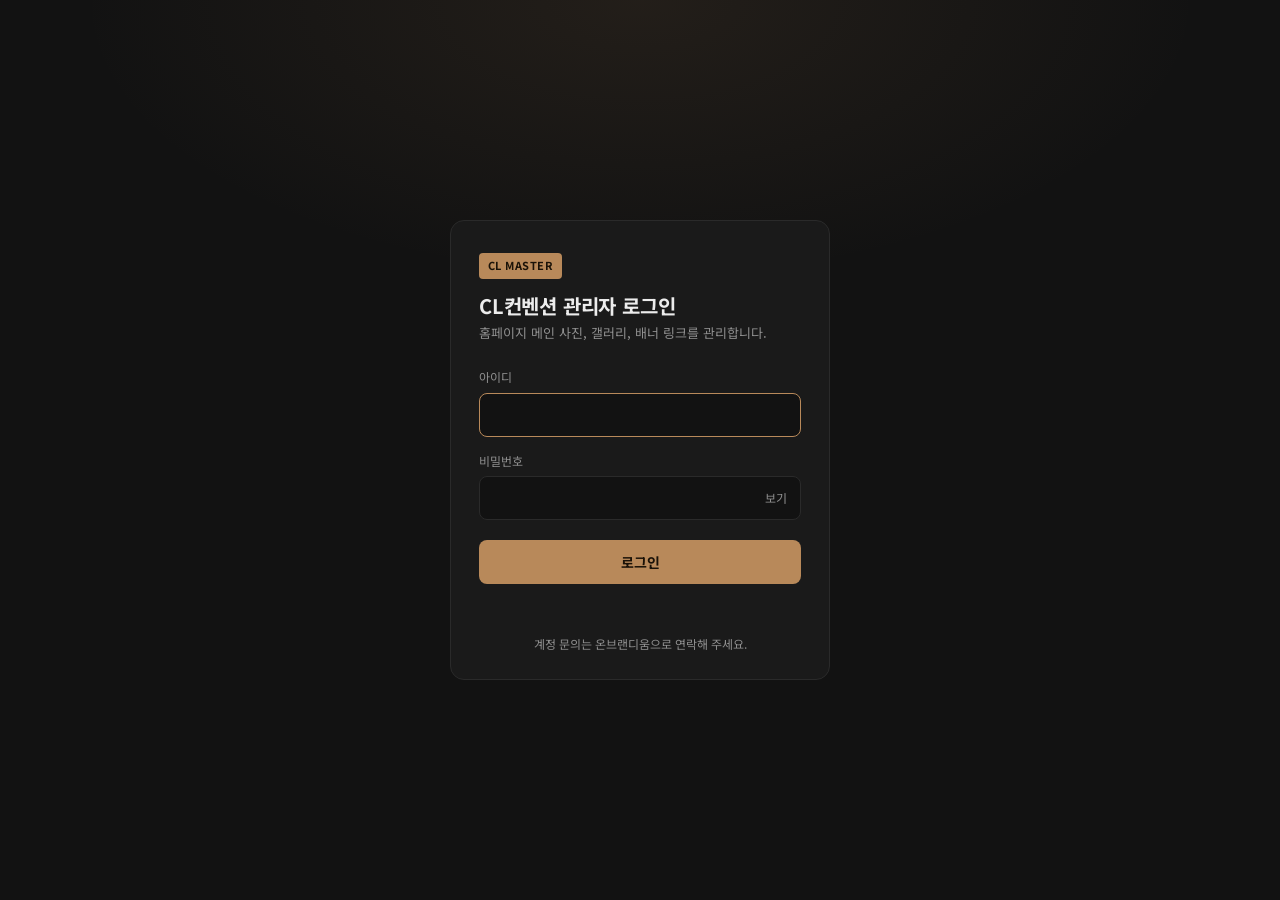
<file: public/assets/aistudio/2026.11.27_CL_______v1_00036a1d.html>
<!DOCTYPE html>
<html lang="ko">
<head>
<meta charset="UTF-8">
<meta name="viewport" content="width=device-width, initial-scale=1">
<meta name="robots" content="noindex, nofollow">
<title>CL컨벤션 관리자</title>
<link rel="preconnect" href="https://fonts.googleapis.com">
<link href="https://fonts.googleapis.com/css2?family=Noto+Sans+KR:wght@400;500;700&display=swap" rel="stylesheet">
<style>
/* VOICE: 드마리스 관리자와 같은 어두운 업무 화면, 군더더기 없이 또렷하게
   IDEA: 숯빛 작업대 위에 금빛 포인트, 지금 볼 것만 밝게 떠오르는 화면
   PICTURE: 로그인 카드, 로그인 뒤에는 요약 숫자와 앨범 표
   COLOUR and TYPE: 숯빛 #121212 / 패널 #1a1a1a, 금빛 #b8895a 포인트, 경고 빨강, 맑은 고딕 13~14px 본문
   LAYOUT: 위쪽 머리줄 + 왼쪽 메뉴 + 본문, 760px 아래에서는 메뉴가 위로 */
:root{--bg:#121212;--panel:#1a1a1a;--panel2:#202020;--line:#2a2a2a;--ink:#ececec;--sub:#8f8f8f;
--gold:#b8895a;--gold2:#d6a877;--goldbg:rgba(184,137,90,.12);--err:#ff5a5a;--ok:#3fb27f;color-scheme:dark}
*{box-sizing:border-box;min-width:0}
body{margin:0;background:var(--bg);color:var(--ink);font:14px/1.6 "Malgun Gothic","맑은 고딕","Noto Sans KR","Apple SD Gothic Neo",system-ui,sans-serif;overflow-x:clip}
h1,h2{font-weight:700;margin:0;letter-spacing:-.01em;line-height:1.3}
button,input{font:inherit;color:inherit}
button{cursor:pointer}
:focus-visible{outline:2px solid var(--gold2);outline-offset:2px}
.hide{display:none!important}
.badge{display:inline-block;background:var(--gold);color:#1a1208;font-size:11px;font-weight:700;padding:4px 9px;border-radius:4px;letter-spacing:.04em}

/* 로그인 */
#login{min-height:100vh;display:grid;place-items:center;padding:24px;background:radial-gradient(800px 400px at 50% 0%,rgba(184,137,90,.10),transparent 70%),var(--bg)}
.lcard{width:min(380px,100%);background:var(--panel);border:1px solid var(--line);border-radius:14px;padding:32px 28px 26px}
.lcard h1{font-size:20px;margin:14px 0 4px}
.lcard .lead{color:var(--sub);margin:0 0 24px;font-size:13px}
label{display:block;font-size:12px;color:var(--sub);margin:0 0 6px}
.field{margin-bottom:14px;position:relative}
.field input{width:100%;height:44px;border:1px solid var(--line);border-radius:8px;padding:0 12px;background:var(--bg);font-size:16px}
.field input:focus{border-color:var(--gold);outline:none}
.eye{position:absolute;right:4px;bottom:4px;height:36px;padding:0 10px;border:0;background:none;color:var(--sub);font-size:12px}
.btn{height:44px;border:0;border-radius:8px;background:var(--gold);color:#1a1208;font-weight:700;width:100%;font-size:14px;margin-top:6px}
.btn:hover{background:var(--gold2)}
#loginErr{color:var(--err);font-size:13px;font-weight:500;min-height:20px;margin-top:12px;text-align:center}
.shake{animation:sh .35s}
@keyframes sh{20%,60%{transform:translateX(-5px)}40%,80%{transform:translateX(5px)}}
@media(prefers-reduced-motion:reduce){.shake{animation:none}}
.lnote{margin-top:18px;font-size:12px;color:var(--sub);text-align:center}

/* 관리자 화면 */
#app{min-height:100vh;display:grid;grid-template-rows:auto 1fr}
.head{display:flex;align-items:center;gap:12px;padding:14px 20px;background:var(--panel);border-bottom:1px solid var(--line);flex-wrap:wrap}
.head h1{font-size:17px;font-weight:500}
.head .sp{flex:1}
.hbtn{display:inline-flex;align-items:center;gap:6px;height:34px;padding:0 14px;border-radius:6px;font-size:13px;text-decoration:none;border:0;background:none;color:var(--sub)}
.hbtn:hover{color:var(--ink)}
.hbtn.solid{background:var(--panel2);color:var(--ink);border:1px solid var(--line);font-weight:700}
.body{display:grid;grid-template-columns:230px minmax(0,1fr)}
.side{background:var(--panel);border-right:1px solid var(--line);padding:22px 16px;display:flex;flex-direction:column;gap:4px}
.side .cap{font-size:11px;color:var(--sub);letter-spacing:.08em;margin:0 6px 12px}
.nav{display:flex;align-items:center;gap:10px;height:42px;padding:0 14px;border:0;border-radius:8px;background:none;color:#bdbdbd;text-align:left;font-size:13px;width:100%}
.nav svg{width:16px;height:16px;flex:none}
.nav:hover{background:var(--panel2);color:var(--ink)}
.nav.on{background:var(--gold);color:#1a1208;font-weight:700}
.side .grow{flex:1;min-height:20px}
.note{border:1px solid var(--line);border-radius:10px;padding:14px;font-size:12px;color:var(--sub);line-height:1.7}
.note b{display:block;color:var(--gold2);margin-bottom:4px}
.main{padding:28px clamp(16px,3vw,36px)}
.top{display:flex;justify-content:space-between;align-items:flex-end;gap:14px;flex-wrap:wrap;margin-bottom:22px}
.top h1{font-size:21px}
.top p{margin:4px 0 0;color:var(--sub);font-size:13px}
.pills{display:flex;gap:10px;flex-wrap:wrap}
.pill{border:1px solid var(--line);background:var(--panel);border-radius:8px;padding:9px 14px;font-size:13px;font-weight:700;white-space:nowrap}
.pill em{font-style:normal;color:var(--gold2)}
.pill em.warn{color:var(--err)}
.tiles{display:grid;grid-template-columns:repeat(auto-fit,minmax(220px,1fr));gap:12px;margin-bottom:22px}
.tile{display:flex;gap:14px;align-items:flex-start;text-align:left;border:1px solid var(--line);border-radius:12px;padding:18px;background:var(--panel)}
.tile:hover{border-color:var(--gold)}
.tile .ic{width:36px;height:36px;border-radius:8px;background:var(--goldbg);color:var(--gold2);display:grid;place-items:center;flex:none}
.tile strong{display:block;font-size:14px;margin-bottom:2px}
.tile span{font-size:12px;color:var(--sub);line-height:1.6}
.panel{background:var(--panel);border:1px solid var(--line);border-radius:12px;overflow:hidden}
.panel h2{font-size:14px;padding:16px 20px;border-bottom:1px solid var(--line)}
table{width:100%;border-collapse:collapse;font-size:13px}
th,td{padding:13px 20px;border-bottom:1px solid var(--line);text-align:left}
th{font-size:12px;color:var(--sub);font-weight:700;background:var(--panel2)}
td.n,th.n{text-align:right;white-space:nowrap}
td .id{color:var(--gold2);font-family:Consolas,monospace;font-size:12px}
tr:last-child td{border-bottom:0}
tbody tr:hover{background:var(--panel2)}
.tag{display:inline-block;font-size:11px;padding:2px 8px;border-radius:4px;border:1px solid var(--line);color:#cfcfcf;background:var(--panel2)}
.small{font-size:12px;color:var(--sub);padding:12px 20px;border-top:1px solid var(--line);margin:0}
.empty{background:var(--panel);border:1px dashed var(--line);border-radius:12px;padding:44px 20px;text-align:center;color:var(--sub)}
.empty h2{color:var(--ink);font-size:16px;margin-bottom:6px}

/* 갤러리 업로드 */
.gwrap{display:grid;grid-template-columns:minmax(320px,440px) minmax(0,1fr);gap:24px;align-items:start}
.card{background:var(--panel);border:1px solid var(--line);border-radius:12px;padding:22px}
.card h2{font-size:16px;display:flex;align-items:center;gap:8px}
.card h2 svg{color:var(--gold2)}
.card .desc{font-size:12px;color:var(--sub);margin:4px 0 18px}
.f{margin-bottom:14px}
.f .row{display:flex;justify-content:space-between;align-items:baseline}
.f .hint{font-size:11px;color:var(--gold2)}
.f select,.f input[type=text]{width:100%;height:42px;border:1px solid var(--line);border-radius:8px;padding:0 12px;background:var(--bg);font-size:14px;color:var(--ink)}
.f select:focus,.f input:focus{border-color:var(--gold);outline:none}
.drop{display:grid;place-items:center;text-align:center;gap:4px;border:1px dashed #3a3a3a;border-radius:10px;padding:22px 14px;cursor:pointer;background:var(--bg)}
.drop:hover,.drop.over{border-color:var(--gold);background:var(--goldbg)}
.drop svg{color:var(--gold2)}
.drop b{font-size:13px}
.drop small{font-size:11px;color:var(--sub)}
.ferr{color:var(--err);font-size:12px;min-height:18px;margin-top:6px}
.picks{display:grid;grid-template-columns:repeat(5,minmax(0,1fr));gap:6px;margin-top:8px}
.picks div{position:relative;aspect-ratio:1;border-radius:6px;overflow:hidden;background:#000}
.picks img{width:100%;height:100%;object-fit:cover;display:block}
.picks button{position:absolute;top:3px;right:3px;width:22px;height:22px;border-radius:50%;border:0;background:rgba(0,0,0,.7);color:#fff;font-size:12px;line-height:22px;padding:0}
.picks span{position:absolute;left:0;right:0;bottom:0;font-size:10px;background:rgba(0,0,0,.6);padding:1px 4px;color:#ddd;white-space:nowrap;overflow:hidden;text-overflow:ellipsis}
.gbtn{margin-top:14px}
.btn:disabled{opacity:.45;cursor:not-allowed}
.gtop{display:flex;justify-content:space-between;align-items:baseline;gap:10px;flex-wrap:wrap;margin-bottom:12px}
.gtop h2{font-size:17px}
.gtop small{font-size:12px;color:#7fa7d6}
.chips{display:flex;gap:6px;overflow-x:auto;padding-bottom:8px;margin-bottom:12px}
.chip{flex:none;height:32px;padding:0 12px;border-radius:16px;border:1px solid var(--line);background:var(--panel);font-size:12px;color:#bdbdbd;white-space:nowrap}
.chip.on{background:var(--gold);border-color:var(--gold);color:#1a1208;font-weight:700}
.grid{display:grid;grid-template-columns:repeat(auto-fill,minmax(180px,1fr));gap:14px}
.ph{position:relative;aspect-ratio:1;border-radius:8px;overflow:hidden;background:linear-gradient(135deg,#2a2328,#1d1a1c);border:1px solid var(--line)}
.ph img{width:100%;height:100%;object-fit:cover;display:block}
.ph .ph0{position:absolute;inset:0;display:grid;place-items:center;text-align:center;padding:10px;color:#6f6a6d;font-size:11px;font-family:Consolas,monospace;word-break:break-all}
.ph .ab{position:absolute;left:8px;bottom:8px;font-size:10px;font-weight:700;background:rgba(0,0,0,.72);color:#e6e6e6;padding:2px 7px;border-radius:3px;max-width:calc(100% - 16px);white-space:nowrap;overflow:hidden;text-overflow:ellipsis}
.ph .new{position:absolute;left:8px;top:8px;font-size:10px;font-weight:700;background:var(--gold);color:#1a1208;padding:2px 7px;border-radius:3px}
.ph .del{position:absolute;right:8px;top:8px;width:30px;height:30px;border-radius:6px;border:0;background:rgba(0,0,0,.7);color:#fff;display:grid;place-items:center;opacity:0;transition:opacity .15s}
.ph:hover .del,.ph .del:focus-visible{opacity:1}
.ph .del:hover{background:var(--err)}
.ph figcaption{position:absolute;left:0;right:0;top:0;padding:8px 44px 18px 10px;font-size:11px;color:#eee;background:linear-gradient(rgba(0,0,0,.6),transparent);opacity:0;transition:opacity .15s}
.ph:hover figcaption{opacity:1}
@media(hover:none){.ph .del{opacity:1}}
.modal{position:fixed;inset:0;background:rgba(0,0,0,.6);display:grid;place-items:center;padding:20px;z-index:50}
.mbox{width:min(360px,100%);background:var(--panel);border:1px solid var(--line);border-radius:12px;padding:22px}
.mbox h3{margin:0 0 6px;font-size:16px}
.mbox p{margin:0 0 18px;font-size:13px;color:var(--sub)}
.mbtns{display:flex;gap:8px;justify-content:flex-end}
.mbtns button{height:38px;padding:0 16px;border-radius:8px;border:1px solid var(--line);background:var(--panel2);font-size:13px}
.mbtns .danger{background:var(--err);border-color:var(--err);color:#fff;font-weight:700}
.toast{position:fixed;left:50%;bottom:24px;transform:translateX(-50%);background:#2a2a2a;border:1px solid var(--gold);color:var(--ink);padding:10px 18px;border-radius:8px;font-size:13px;z-index:60}
.demo{font-size:11px;color:var(--sub);margin-top:10px}
@media(max-width:1100px){.gwrap{grid-template-columns:minmax(0,1fr)}}
@media(max-width:760px){
 .body{grid-template-columns:minmax(0,1fr)}
 .side{flex-direction:row;flex-wrap:wrap;border-right:0;border-bottom:1px solid var(--line);padding:10px}
 .side .cap,.side .grow,.note{display:none}
 .nav{width:auto;height:40px;padding:0 12px}
 .head h1{font-size:15px}
}
@media(max-width:600px){.stack thead{display:none}.stack tr{display:grid;padding-block:8px}.stack td{display:flow-root;border:0;padding:3px 16px;padding-inline-start:calc(16px + 7em);text-align:start}.stack td::before{content:attr(data-l);float:inline-start;width:6.5em;margin-inline-start:-7em;color:var(--sub);font-size:12px}.stack td:empty{display:none}}
</style>
</head>
<body>

<section id="login" aria-label="관리자 로그인">
  <form class="lcard" id="loginForm" novalidate>
    <span class="badge">CL MASTER</span>
    <h1>CL컨벤션 관리자 로그인</h1>
    <p class="lead">홈페이지 메인 사진, 갤러리, 배너 링크를 관리합니다.</p>
    <div class="field">
      <label for="uid">아이디</label>
      <input id="uid" name="uid" autocomplete="username" required>
    </div>
    <div class="field">
      <label for="upw">비밀번호</label>
      <input id="upw" name="upw" type="password" autocomplete="current-password" required>
      <button type="button" class="eye" id="eye" aria-label="비밀번호 보기">보기</button>
    </div>
    <button class="btn" type="submit">로그인</button>
    <div id="loginErr" role="alert" aria-live="assertive"></div>
    <div class="lnote">계정 문의는 온브랜디움으로 연락해 주세요.</div>
  </form>
</section>

<div id="app" class="hide">
  <header class="head">
    <span class="badge">CL MASTER</span>
    <h1>CL컨벤션 · 브릿지36 통합 어드민 센터</h1>
    <span class="sp"></span>
    <button class="hbtn" id="logout"><svg width="14" height="14" viewBox="0 0 24 24" fill="none" stroke="currentColor" stroke-width="1.8"><path d="M15 4h3a2 2 0 012 2v12a2 2 0 01-2 2h-3M10 16l-4-4 4-4M6 12h10"/></svg>로그아웃</button>
    <a class="hbtn solid" href="https://clcc.co.kr/" target="_blank" rel="noopener">홈페이지 가기</a>
  </header>
  <div class="body">
    <aside class="side">
      <div class="cap">MENU</div>
            <button class="nav on" data-go="hero"><svg viewBox="0 0 24 24" fill="none" stroke="currentColor" stroke-width="1.7"><rect x="3" y="5" width="18" height="14" rx="2"/><path d="M3 16l5-5 4 4 3-3 6 6"/></svg><span id="nHero">메인사진 관리</span></button>
      <button class="nav" data-go="gallery"><svg viewBox="0 0 24 24" fill="none" stroke="currentColor" stroke-width="1.7"><path d="M4 8h3l2-3h6l2 3h3v11H4z"/><circle cx="12" cy="13" r="3.5"/></svg><span id="nGal">갤러리 업로드</span></button>
      <button class="nav" data-go="links"><svg viewBox="0 0 24 24" fill="none" stroke="currentColor" stroke-width="1.7"><path d="M10 14a4 4 0 005.6 0l3-3a4 4 0 00-5.6-5.6l-1 1"/><path d="M14 10a4 4 0 00-5.6 0l-3 3a4 4 0 005.6 5.6l1-1"/></svg><span id="nLink">배너 링크 관리</span></button>
      <div class="grow"></div>
      <div class="note"><b>관리자 안내</b>이 화면에서 저장한 메인 사진, 갤러리, 배너 링크는 홈페이지에 바로 반영됩니다.</div>
    </aside>
    <main class="main" id="view"></main>
  </div>
</div>

<script>
{
/* 임시 로그인 정보: 실제 배포 전 Firebase 로그인으로 바꿀 것 */
const AUTH = { id: 'ocean75', pw: 'dmaris03644!' };
const ALBUMS = [
  ['wave','웨이브홀',6],['cl-lobby','CL컨벤션 로비',6],['cl-photozone','CL컨벤션 포토존',4],['cl-phototable','CL컨벤션 포토테이블',5],
  ['wave-bridal','웨이브홀 신부대기실',2],['covenant','커버넌트홀',6],['covenant-bridal','커버넌트홀 신부대기실',2],['covenant-phototable','커버넌트홀 포토테이블',6],
  ['bliss','블리스홀',4],['consult-room','CL컨벤션 예약실',2],['banquet','가든홀 · 그레이스홀',9],['facilities','건물 · 로비 · 하객 편의 공간',9],['dining','웨딩 다이닝',13]
];
const HERO = 1, LINKS = 0;
let PHOTOS = [["wave", "웨이브홀 · 1", "photos-20260917/wave-01.webp"], ["wave", "웨이브홀 · 2", "photos-20260917/wave-02.webp"], ["wave", "웨이브홀 · 3", "photos-20260917/wave-03.webp"], ["wave", "웨이브홀 · 4", "photos-20260917/wave-04.webp"], ["wave", "웨이브홀 · 5", "photos-20260917/wave-05.webp"], ["wave", "웨이브홀 · 6", "photos-20260917/wave-06.webp"], ["cl-lobby", "CL컨벤션 로비 · 1", "photos-20260917/cl-lobby-01.webp"], ["cl-lobby", "CL컨벤션 로비 · 2", "photos-20260917/cl-lobby-02.webp"], ["cl-lobby", "CL컨벤션 로비 · 3", "photos-20260917/cl-lobby-03.webp"], ["cl-lobby", "CL컨벤션 로비 · 4", "photos-20260917/cl-lobby-04.webp"], ["cl-lobby", "CL컨벤션 로비 · 5", "photos-20260917/cl-lobby-05.webp"], ["cl-lobby", "CL컨벤션 로비 · 6", "photos-20260917/cl-lobby-06.webp"], ["cl-photozone", "CL컨벤션 포토존 · 7", "photos-20260917/cl-photozone-07.webp"], ["cl-photozone", "CL컨벤션 포토존 · 8", "photos-20260917/cl-photozone-08.webp"], ["cl-photozone", "CL컨벤션 포토존 · 9", "photos-20260917/cl-photozone-09.webp"], ["cl-photozone", "CL컨벤션 포토존 · 10", "photos-20260917/cl-photozone-10.webp"], ["cl-phototable", "CL컨벤션 포토테이블 · 1", "photos-20260917/cl-phototable-01.webp"], ["cl-phototable", "CL컨벤션 포토테이블 · 2", "photos-20260917/cl-phototable-02.webp"], ["cl-phototable", "CL컨벤션 포토테이블 · 3", "photos-20260917/cl-phototable-03.webp"], ["cl-phototable", "CL컨벤션 포토테이블 · 4", "photos-20260917/cl-phototable-04.webp"], ["cl-phototable", "CL컨벤션 포토테이블 · 5", "photos-20260917/cl-phototable-05.webp"], ["wave-bridal", "웨이브홀 신부대기실 · 1", "photos-20260917/wave-bridal-01.webp"], ["wave-bridal", "웨이브홀 신부대기실 · 2", "photos-20260917/wave-bridal-02.webp"], ["covenant", "커버넌트홀 · 1", "photos-20260917/covenant-01.webp"], ["covenant", "커버넌트홀 · 2", "photos-20260917/covenant-02.webp"], ["covenant", "커버넌트홀 · 3", "photos-20260917/covenant-03.webp"], ["covenant", "커버넌트홀 · 4", "photos-20260917/covenant-04.webp"], ["covenant", "커버넌트홀 · 5", "photos-20260917/covenant-05.webp"], ["covenant", "커버넌트홀 · 6", "photos-20260917/covenant-06.webp"], ["covenant-bridal", "커버넌트홀 신부대기실 · 1", "photos-20260917/covenant-bridal-01.webp"], ["covenant-bridal", "커버넌트홀 신부대기실 · 2", "photos-20260917/covenant-bridal-02.webp"], ["covenant-phototable", "커버넌트홀 포토테이블 · 1", "photos-20260917/covenant-phototable-01.webp"], ["covenant-phototable", "커버넌트홀 포토테이블 · 2", "photos-20260917/covenant-phototable-02.webp"], ["covenant-phototable", "커버넌트홀 포토테이블 · 3", "photos-20260917/covenant-phototable-03.webp"], ["covenant-phototable", "커버넌트홀 포토테이블 · 4", "photos-20260917/covenant-phototable-04.webp"], ["covenant-phototable", "커버넌트홀 포토테이블 · 5", "photos-20260917/covenant-phototable-05.webp"], ["covenant-phototable", "커버넌트홀 포토테이블 · 6", "photos-20260917/covenant-phototable-06.webp"], ["bliss", "블리스홀 · 1", "photos-20260917/bliss-01.webp"], ["bliss", "블리스홀 · 2", "photos-20260917/bliss-02.webp"], ["bliss", "블리스홀 · 3", "photos-20260917/bliss-03.webp"], ["bliss", "블리스홀 · 4", "photos-20260917/bliss-04.webp"], ["consult-room", "CL컨벤션 예약실 · 1", "photos-20260917/consult-room-01.webp"], ["consult-room", "CL컨벤션 예약실 · 2", "photos-20260917/consult-room-02.webp"], ["banquet", "Garden Hall · 연회 공간", "selected/selected-002.webp"], ["banquet", "Garden Hall · 연회 공간", "selected/selected-004.webp"], ["banquet", "Garden Hall · 연회 공간", "selected/selected-005.webp"], ["banquet", "Garden Hall · 연회 공간", "selected/selected-006.webp"], ["banquet", "Garden Hall · 연회 공간", "selected/selected-007.webp"], ["banquet", "Grace Hall · 연회 공간", "selected/selected-008.webp"], ["banquet", "Grace Hall · 연회 공간", "selected/selected-009.webp"], ["banquet", "Grace Hall · 연회 공간", "selected/selected-010.webp"], ["banquet", "Grace Hall · 연회 공간", "selected/selected-011.webp"], ["facilities", "건물 외관", "selected/selected-001.webp"], ["facilities", "건물 외관", "selected/selected-003.webp"], ["facilities", "Bridge 36 · 하객 휴게 공간", "selected/selected-012.webp"], ["facilities", "Bridge 36 · 하객 휴게 공간", "selected/selected-013.webp"], ["facilities", "Bridge 36 · 로비", "selected/selected-014.webp"], ["facilities", "Bridge 36 · 하객 휴게 공간", "selected/selected-015.webp"], ["facilities", "Bridge 36 · 하객 휴게 공간", "selected/selected-016.webp"], ["facilities", "Bridge 36 · 포토 공간", "selected/selected-017.webp"], ["facilities", "건물 외관", "selected/selected-018.webp"], ["dining", "Wedding Dining · 메뉴", "selected/selected-045.webp"], ["dining", "Wedding Dining · 메뉴", "selected/selected-046.webp"], ["dining", "Wedding Dining · 메뉴", "selected/selected-047.webp"], ["dining", "Wedding Dining · 메뉴", "selected/selected-048.webp"], ["dining", "Wedding Dining · 메뉴", "selected/selected-049.webp"], ["dining", "Wedding Dining · 메뉴", "selected/selected-050.webp"], ["dining", "Wedding Dining · 메뉴", "selected/selected-051.webp"], ["dining", "Wedding Dining · 메뉴", "selected/selected-052.webp"], ["dining", "Wedding Dining · 메뉴", "selected/selected-053.webp"], ["dining", "Wedding Dining · 메뉴", "selected/selected-054.webp"], ["dining", "Wedding Dining · 메뉴", "selected/selected-055.webp"], ["dining", "Wedding Dining · 메뉴", "selected/selected-056.webp"], ["dining", "Wedding Dining · 메뉴", "selected/selected-057.webp"]].map((p,i)=>({id:'o'+i,album:p[0],cap:p[1],file:p[2],src:''}));
let galFilter = 'all', picks = [];
const total = PHOTOS.length;
const aname = id => (ALBUMS.find(a=>a[0]===id)||[,id])[1];
const acount = id => PHOTOS.filter(p=>p.album===id).length;
const $ = s => document.querySelector(s);
const esc = v => String(v).replace(/[&<>"']/g, c => ({'&':'&amp;','<':'&lt;','>':'&gt;','"':'&quot;',"'":'&#39;'}[c]));
const store = { get(){ try{ return sessionStorage.getItem('cl-admin') }catch(e){ return null } }, set(v){ try{ v ? sessionStorage.setItem('cl-admin','1') : sessionStorage.removeItem('cl-admin') }catch(e){} } };
let fails = 0, lockUntil = 0;

$('#nHero').textContent = `메인사진 관리 (${HERO})`;
$('#nGal').textContent = `갤러리 업로드 (${total})`;
$('#nLink').textContent = `배너 링크 관리 (${LINKS}/3)`;

const form = $('#loginForm'), err = $('#loginErr'), pw = $('#upw');
$('#eye').addEventListener('click', () => {
  const show = pw.type === 'password';
  pw.type = show ? 'text' : 'password';
  $('#eye').textContent = show ? '숨기기' : '보기';
});
[$('#uid'), pw].forEach(i => i.addEventListener('input', () => { err.textContent = ''; }));
form.addEventListener('submit', e => {
  e.preventDefault();
  const now = Date.now();
  if (now < lockUntil) { err.textContent = '로그인을 여러 번 실패했습니다. ' + Math.ceil((lockUntil-now)/1000) + '초 후 다시 시도해 주세요.'; return; }
  const id = $('#uid').value.trim(), p = pw.value;
  if (!id || !p) { fail('아이디와 비밀번호를 모두 입력해 주세요.'); return; }
  if (id === AUTH.id && p === AUTH.pw) { fails = 0; err.textContent = ''; store.set(true); form.reset(); showApp(); return; }
  fails++;
  if (fails >= 5) { lockUntil = now + 30000; fails = 0; fail('로그인을 5번 실패해 30초 동안 잠겼습니다.'); }
  else fail('아이디 또는 비밀번호가 틀렸습니다.');
});
function fail(msg){ err.textContent = msg; form.classList.remove('shake'); void form.offsetWidth; form.classList.add('shake'); pw.value=''; pw.focus(); }
function showApp(){ $('#login').classList.add('hide'); $('#app').classList.remove('hide'); go('hero'); }
function showLogin(){ $('#app').classList.add('hide'); $('#login').classList.remove('hide'); $('#uid').focus(); }
$('#logout').addEventListener('click', () => { store.set(false); showLogin(); });
document.querySelectorAll('[data-go]').forEach(b => b.addEventListener('click', () => go(b.dataset.go)));

const PAGES = {
  hero:['메인사진 관리','홈페이지 첫 화면 사진을 최대 3장까지 올리고 순서를 정합니다.'],
  gallery:['갤러리 업로드','앨범을 고르고 사진을 한 번에 최대 10장까지 올립니다. 설명, 순서, 삭제도 이곳에서 관리합니다.'],
  links:['배너 링크 관리','홈페이지 버튼에 연결되는 네이버블로그, 인스타그램, 카카오톡 주소를 바꿉니다.']
};


const MAX = 10;
function toast(msg){ const d=document.createElement('div'); d.className='toast'; d.textContent=msg; document.body.appendChild(d); setTimeout(()=>d.remove(),2400); }
function confirmBox(title,msg,ok){
  const m=document.createElement('div'); m.className='modal';
  m.innerHTML=`<div class="mbox" role="dialog" aria-modal="true"><h3></h3><p></p><div class="mbtns"><button data-c>취소</button><button class="danger" data-o>삭제</button></div></div>`;
  m.querySelector('h3').textContent=title; m.querySelector('p').textContent=msg;
  m.querySelector('[data-c]').onclick=()=>m.remove();
  m.querySelector('[data-o]').onclick=()=>{m.remove();ok();};
  m.onclick=e=>{ if(e.target===m) m.remove(); };
  document.body.appendChild(m); m.querySelector('[data-c]').focus();
}
function compress(file){
  return new Promise(res=>{
    const url=URL.createObjectURL(file), img=new Image();
    img.onload=()=>{
      const k=Math.min(1,2000/Math.max(img.width,img.height));
      const c=document.createElement('canvas'); c.width=Math.round(img.width*k); c.height=Math.round(img.height*k);
      c.getContext('2d').drawImage(img,0,0,c.width,c.height);
      c.toBlob(b=>{ URL.revokeObjectURL(url); res(b?{blob:b,url:URL.createObjectURL(b),name:file.name}:{blob:file,url:URL.createObjectURL(file),name:file.name}); },'image/webp',0.85);
    };
    img.onerror=()=>{ URL.revokeObjectURL(url); res(null); };
    img.src=url;
  });
}
function renderGallery(v){
  v.innerHTML=`
  <div class="gwrap">
    <form class="card" id="gForm" novalidate>
      <h2><svg width="18" height="18" viewBox="0 0 24 24" fill="none" stroke="currentColor" stroke-width="1.7"><rect x="3" y="5" width="18" height="14" rx="2"/><path d="M3 16l5-5 4 4 3-3 6 6"/></svg>갤러리 사진 추가</h2>
      <p class="desc">홈페이지 갤러리(GALLERY) 페이지의 앨범에 사진을 올립니다.</p>
      <div class="f"><div class="row"><label for="gAlbum">앨범 선택</label><span class="hint">필수</span></div>
        <select id="gAlbum"><option value="">앨범을 선택하세요</option>${ALBUMS.map(a=>`<option value="${a[0]}">${esc(a[1])} (${acount(a[0])}장)</option>`).join('')}</select></div>
      <div class="f"><label for="gCap">사진 설명</label>
        <input type="text" id="gCap" placeholder="비워두면 '앨범 이름 · 번호'로 자동 입력됩니다" maxlength="40"></div>
      <div class="f"><div class="row"><label>사진 파일</label><span class="hint">한 번에 최대 ${MAX}장</span></div>
        <label class="drop" id="gDrop" tabindex="0">
          <svg width="22" height="22" viewBox="0 0 24 24" fill="none" stroke="currentColor" stroke-width="1.7"><rect x="3" y="5" width="18" height="14" rx="2"/><path d="M12 9v6M9 12h6"/></svg>
          <b>컴퓨터에서 사진 선택 (최대 ${MAX}장)</b>
          <small>여기로 사진을 끌어다 놓아도 됩니다. 큰 사진은 자동으로 줄여서 올립니다.</small>
          <input type="file" id="gFile" accept="image/*" multiple hidden>
        </label>
        <div class="ferr" id="gErr" role="alert"></div>
        <div class="picks" id="gPicks"></div></div>
      <button class="btn gbtn" id="gBtn" type="submit">갤러리 사진 등록하기</button>
      <p class="demo">지금은 화면 미리보기입니다. 실제 저장은 Firebase 연결 후 작동합니다.</p>
    </form>
    <section>
      <div class="gtop"><h2>홈페이지 갤러리 등록 사진 (<span id="gCount">${PHOTOS.length}</span>장)</h2><small>삭제하면 홈페이지에서도 바로 사라집니다</small></div>
      <div class="chips" id="gChips"></div>
      <div class="grid" id="gGrid"></div>
    </section>
  </div>`;
  const file=$('#gFile'), drop=$('#gDrop'), gerr=$('#gErr');
  drop.addEventListener('keydown',e=>{ if(e.key==='Enter'||e.key===' '){e.preventDefault();file.click();} });
  ['dragover','dragenter'].forEach(ev=>drop.addEventListener(ev,e=>{e.preventDefault();drop.classList.add('over');}));
  ['dragleave','drop'].forEach(ev=>drop.addEventListener(ev,()=>drop.classList.remove('over')));
  drop.addEventListener('drop',e=>{ e.preventDefault(); addFiles(e.dataTransfer.files); });
  file.addEventListener('change',()=>{ addFiles(file.files); file.value=''; });
  $('#gAlbum').addEventListener('change',()=>{ gerr.textContent=''; });
  $('#gForm').addEventListener('submit',e=>{
    e.preventDefault();
    const album=$('#gAlbum').value;
    if(!album){ gerr.textContent='앨범을 먼저 선택해 주세요.'; $('#gAlbum').focus(); return; }
    if(!picks.length){ gerr.textContent='올릴 사진을 선택해 주세요.'; return; }
    const cap=$('#gCap').value.trim(); let n=acount(album);
    const added=picks.map(p=>({id:'n'+Date.now()+Math.random(),album,cap:cap||`${aname(album)} · ${++n}`,file:p.name,src:p.url,isNew:true}));
    PHOTOS=[...added,...PHOTOS]; picks=[]; galFilter=album;
    toast(`${aname(album)}에 ${added.length}장을 등록했습니다.`);
    renderGallery(v); updateNav();
  });
  async function addFiles(list){
    gerr.textContent='';
    let files=[...list].filter(f=>f.type.startsWith('image/'));
    if(!files.length){ gerr.textContent='사진 파일만 올릴 수 있습니다.'; return; }
    const room=MAX-picks.length;
    if(room<=0){ gerr.textContent=`한 번에 최대 ${MAX}장까지 올릴 수 있습니다.`; return; }
    if(files.length>room){ gerr.textContent=`한 번에 최대 ${MAX}장까지 올릴 수 있어서 ${room}장만 추가했습니다.`; files=files.slice(0,room); }
    const out=(await Promise.all(files.map(compress))).filter(Boolean);
    picks=[...picks,...out]; drawPicks();
  }
  function drawPicks(){
    $('#gPicks').innerHTML=picks.map((p,i)=>`<div><img src="${p.url}" alt=""><button type="button" data-rm="${i}" aria-label="선택 취소">×</button><span>${esc(p.name)}</span></div>`).join('');
    $('#gPicks').querySelectorAll('[data-rm]').forEach(b=>b.onclick=()=>{ picks.splice(+b.dataset.rm,1); drawPicks(); });
    $('#gBtn').textContent = picks.length ? `갤러리 사진 ${picks.length}장 등록하기` : '갤러리 사진 등록하기';
  }
  drawPicks(); drawGrid();
  function drawGrid(){
    const chips=[['all','전체',PHOTOS.length],...ALBUMS.map(a=>[a[0],a[1],acount(a[0])])];
    $('#gChips').innerHTML=chips.map(c=>`<button type="button" class="chip ${galFilter===c[0]?'on':''}" data-f="${c[0]}">${esc(c[1])} ${c[2]}</button>`).join('');
    $('#gChips').querySelectorAll('[data-f]').forEach(b=>b.onclick=()=>{ galFilter=b.dataset.f; drawGrid(); });
    const list=PHOTOS.filter(p=>galFilter==='all'||p.album===galFilter);
    $('#gGrid').innerHTML=list.length?list.map(p=>`<figure class="ph" style="margin:0">
      ${p.src?`<img src="${p.src}" alt="${esc(p.cap)}">`:`<div class="ph0">${esc(p.file)}</div>`}
      ${p.isNew?'<span class="new">NEW</span>':''}
      <figcaption>${esc(p.cap)}</figcaption>
      <span class="ab">${esc(aname(p.album))}</span>
      <button type="button" class="del" data-del="${p.id}" aria-label="${esc(p.cap)} 삭제"><svg width="15" height="15" viewBox="0 0 24 24" fill="none" stroke="currentColor" stroke-width="1.8"><path d="M4 7h16M10 11v6M14 11v6M6 7l1 13h10l1-13M9 7V4h6v3"/></svg></button>
    </figure>`).join(''):'<p style="color:var(--sub)">이 앨범에는 아직 사진이 없습니다.</p>';
    $('#gGrid').querySelectorAll('[data-del]').forEach(b=>b.onclick=()=>{
      const ph=PHOTOS.find(x=>x.id===b.dataset.del);
      confirmBox('사진을 삭제할까요?',`"${ph.cap}" 사진을 삭제하면 홈페이지 갤러리에서도 사라집니다.`,()=>{
        PHOTOS=PHOTOS.filter(x=>x.id!==ph.id); $('#gCount').textContent=PHOTOS.length; toast('사진을 삭제했습니다.'); drawGrid(); updateNav();
      });
    });
  }
}
function updateNav(){ $('#nGal').textContent = `갤러리 업로드 (${PHOTOS.length})`; }
function go(page){
  document.querySelectorAll('.nav[data-go]').forEach(n => n.classList.toggle('on', n.dataset.go === page));
  const v = $('#view');
  const [t, d] = PAGES[page];
  if (page === 'gallery') { renderGallery(v); return; }
  {
    const pill = page === 'hero'
      ? `<div class="pill">등록된 사진: <em>${HERO} / 3장</em></div>`
      : `<div class="pill">연결된 링크: <em class="${LINKS<3?'warn':''}">${LINKS} / 3개</em></div>`;
    v.innerHTML = `<div class="top"><div><h1>${t}</h1><p>${d}</p></div><div class="pills">${pill}</div></div>
      <div class="empty"><h2>화면 준비 중입니다</h2><p>다음 단계에서 이 화면을 만듭니다.</p></div>`;
  }
}
if (store.get()) showApp(); else $('#uid').focus();
}
</script>
</body>
</html>
</file>
